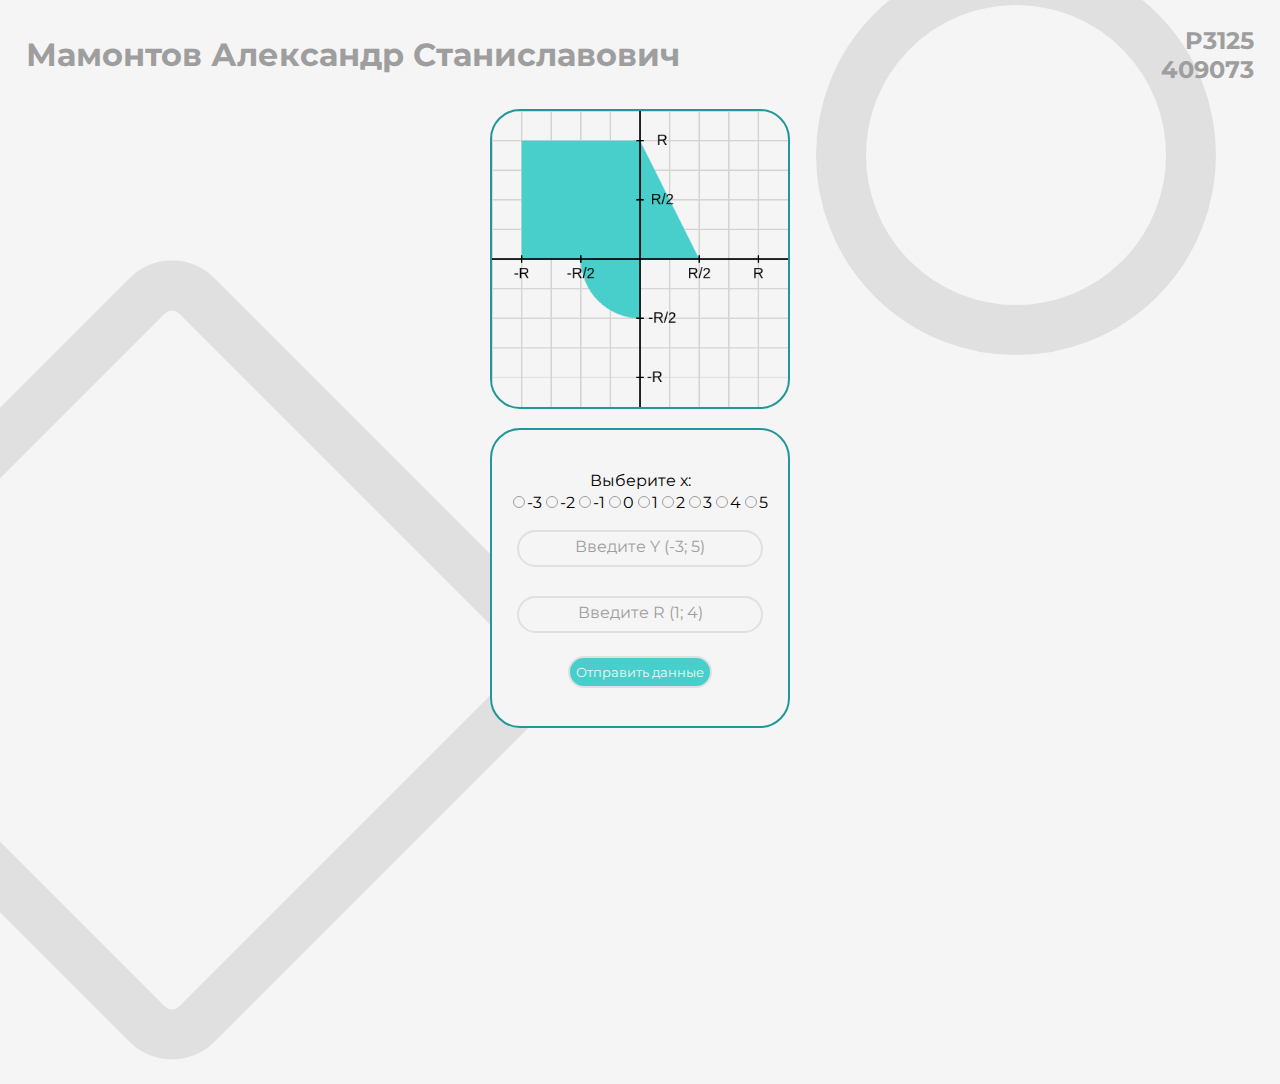
<file: index.html>
<!DOCTYPE html>
<html lang="en">
<head>
    <meta charset="UTF-8">
    <title>привет</title>
    <link rel="stylesheet" href="styles.css"/>
    <script src="scripts.js"></script>
</head>
<body>
<header>
    <div class="name">
        Мамонтов Александр Станиславович
    </div>
    <div class="group-n-variant">
        <div class="group">
            P3125
        </div>
        <div class="variant">
            409073
        </div>
    </div>
</header>
<main>
    <div class="square-container">
    <div class="square"></div>
    </div>
    <div class="main-info">
        <div class="graph">
            <canvas id="canvas"></canvas>
        </div>
        <div class="inputs">
            <form onsubmit="submitForm(event)" class="form" method="post" autocomplete="off">
                <p class="x-text">Выберите х:</p>
                <div class="x">
                    <label>
                        <input type="radio" name="x1" value="-3"/>
                        -3
                    </label>
                    <label>
                        <input type="radio" name="x1" value="-2"/>
                        -2
                    </label>
                    <label>
                        <input type="radio" name="x1" value="-1"/>
                        -1
                    </label>
                    <label>
                        <input type="radio" name="x1" value="0"/>
                        0
                    </label>
                    <label>
                        <input type="radio" name="x1" value="1"/>
                        1
                    </label>
                    <label>
                        <input type="radio" name="x1" value="2"/>
                        2
                    </label>
                    <label>
                        <input type="radio" name="x1" value="3"/>
                        3
                    </label>
                    <label>
                        <input type="radio" name="x1" value="4"/>
                        4
                    </label>
                    <label>
                        <input type="radio" name="x1" value="5"/>
                        5
                    </label>
                </div>
                <div class="y-container">
                    <input type="text" name="y" id="y" autocomplete="off" required/>
                    <label class="text" for="y">
                        Введите Y (-3; 5)
                    </label>
                </div>
                <div class="r-container">
                    <input type="text" name="r" id="r" autocomplete="off" required/>
                    <label class="text" for="r">
                        Введите R (1; 4)
                    </label>
                </div>
                <button type="submit" class="sendDataButton">Отправить данные</button>
            </form>
        </div>
    </div>
    <div class="table">

    </div>
    <div class="circle"></div>
</main>
<script src="canvas.js"></script>
</body>
</html>
</file>
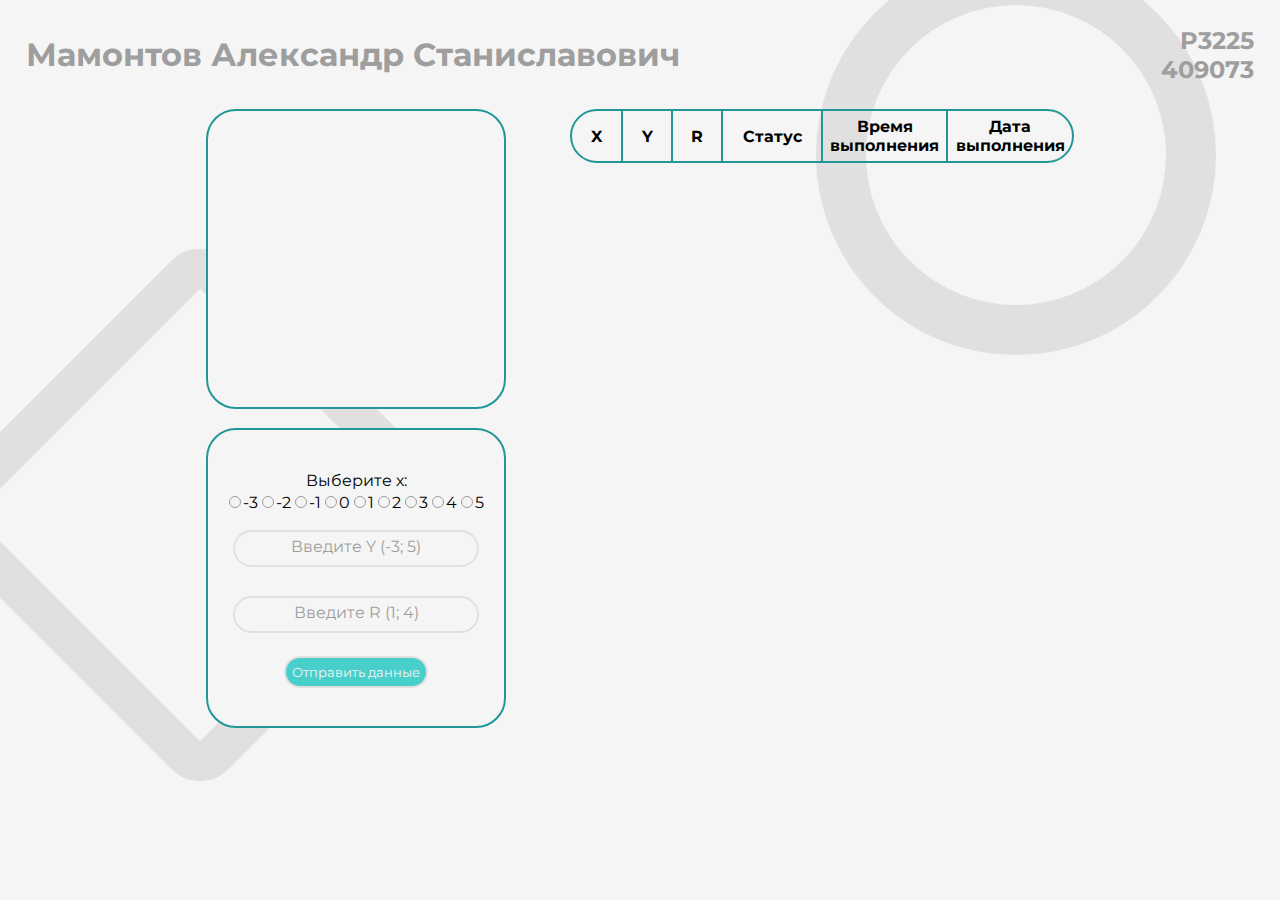
<file: front/index.html>
<!DOCTYPE html>
<html lang="en">
<head>
    <meta charset="UTF-8">
    <title>привет</title>
    <link rel="stylesheet" href="styles.css"/>
</head>
<body>
<header>
    <div class="name">
        Мамонтов Александр Станиславович
    </div>
    <div class="group-n-variant">
        <div class="group">
            P3225
        </div>
        <div class="variant">
            409073
        </div>
    </div>
</header>
<main>
    <div class="square-container">
        <div class="square"></div>
    </div>
    <div class="main-info">
        <div class="graph">
            <canvas id="canvas"></canvas>
        </div>
        <div class="inputs">
            <form onsubmit="submitForm(event)" class="form" method="post" autocomplete="off">
                <p class="x-text">Выберите х:</p>
                <div class="x">
                    <label>
                        <input type="radio" name="x1" value="-3"/>
                        -3
                    </label>
                    <label>
                        <input type="radio" name="x1" value="-2"/>
                        -2
                    </label>
                    <label>
                        <input type="radio" name="x1" value="-1"/>
                        -1
                    </label>
                    <label>
                        <input type="radio" name="x1" value="0"/>
                        0
                    </label>
                    <label>
                        <input type="radio" name="x1" value="1"/>
                        1
                    </label>
                    <label>
                        <input type="radio" name="x1" value="2"/>
                        2
                    </label>
                    <label>
                        <input type="radio" name="x1" value="3"/>
                        3
                    </label>
                    <label>
                        <input type="radio" name="x1" value="4"/>
                        4
                    </label>
                    <label>
                        <input type="radio" name="x1" value="5"/>
                        5
                    </label>
                </div>
                <div class="y-container">
                    <input class="" type="text" name="y" id="y" autocomplete="off" required/>
                    <label class="text" for="y">
                        Введите Y (-3; 5)
                    </label>
                </div>
                <div class="r-container">
                    <input class="" type="text" name="r" id="r" autocomplete="off" required/>
                    <label class="text" for="r">
                        Введите R (1; 4)
                    </label>
                </div>
                <button type="submit" class="sendDataButton">Отправить данные</button>
            </form>
        </div>
    </div>
    <table class="table" id="table">
        <thead class="table-head">
        <tr>
            <th scope="col" class="item">X</th>
            <th scope="col" class="item">Y</th>
            <th scope="col" class="item">R</th>
            <th scope="col" class="item">Статус</th>
            <th scope="col" class="item">Время выполнения</th>
            <th scope="col" class="item">Дата выполнения</th>
        </tr>
        </thead>
        <tbody id="table-body">
        </tbody>
    </table>
    <div class="circle"></div>
</main>
<script src="scripts.js"></script>
<script src="canvas.js"></script>
<script src="regex.js"></script>
</body>
</html>
</file>
<file: styles.css>
@import url('https://fonts.googleapis.com/css2?family=Montserrat:ital,wght@0,100..900;1,100..900&display=swap');


* {
    margin: 0;
    padding: 0;
    box-sizing: border-box;
    font-family: 'Montserrat', sans-serif;
    ::selection {
        color: #F5F5F5;
        background-color: #48CFCB;
    }
}

:root {
    --background-white: #F5F5F5;
    --light-grey: #E0E0E0;
    --grey: #9e9e9e;
    --black-text: #424242;
    --blue: #48CFCB;
    --dark-blue: #229799;
}

body {
    background: var(--background-white);
    height: 100svh;
    width: 100svw;
    overflow: hidden;
}

header {
    display: flex;
    align-items: center;
    width: 100%;
}

.group-n-variant {
    display: flex;
    flex-direction: column;
    place-items: flex-end;
    padding: 2%;
    margin-left: auto;
    font-size: 1.5em;
    color: var(--grey);
    font-weight: bold;
}

.name {
    color: var(--grey);
    font-size: 3.5em;
    font-weight: bold;
    padding: 2%;
    transition: all .2s ease-in-out;
}

main {
    display: flex;
    place-content: space-evenly;
    height: auto;
    width: auto;
}

.square {
    height: 600px;
    width: 600px;
    transform: rotate(45deg);
    position: absolute;
    top: 40%;
    left: -10%;
    border: 50px solid var(--light-grey);
    border-radius: 10%;
    z-index: -1;
    overflow: hidden;
    transition: all .8s ease-in-out;
}

.circle {
    height: 400px;
    width: 400px;
    position: absolute;
    top: -5%;
    right: 5%;
    border: 50px solid var(--light-grey);
    border-radius: 50%;
    z-index: -1;
    transition: all .8s ease-in-out;
}

.form {
    display: flex;
    flex-direction: column;
    align-items: center;
    width: auto;
}

.form > div:not(.x) {
    margin: 4%;
}

.x-text {
    padding: 1%;
}

.x > label {
    cursor: pointer;
}

.sendDataButton {
    padding: 2%;
    background-color: var(--blue);
    color: var(--background-white);
    margin-top: 4%;
    border-radius: 20px;
    border: 2px solid var(--light-grey);
    transition: all .2s ease-in-out;
}

.sendDataButton:hover {
    background-color: var(--dark-blue);
    color: var(--background-white);
    border-radius: 30px;
    outline: none;
    cursor: pointer;
}

.main-info {
    display: flex;
    flex-direction: column;
    place-content: space-evenly;
}

.inputs {
    background-color: var(--background-white);
    display: flex;
    flex-direction: column;
    place-content: center;
    border: 2px var(--dark-blue) solid;
    border-radius: 30px;
    height: 300px;
    width: 300px;
    padding: 1%;
    margin-top: 5%;

}

label.text {
    position: absolute;
    pointer-events: none;
    transform: translateY(70%);
    color: var(--grey);
    font-size: 1em;
    transition: all .3s ease;
}

.y-container, .r-container {
    position: relative;
    width: 100%;
    display: flex;
    place-content: space-evenly;
}

input[type="radio"] {
    margin-bottom: 1%;
    appearance: none;
    width: 10px;
    height: 10px;
}

input[type="radio"]:hover, input[type="radio"]:checked, input[type="radio"]:focus {
    background-color: transparent;
    border: none;
}

input[type="radio"]::before {
    content: "";
    display: block;
    width: 10px;
    height: 10px;
    border-radius: 50%;
    transition: all .2s ease-in-out;
    background-color: var(--background-white);
    border: 1px solid var(--grey);
}

input[type="radio"]:hover::before {
    background-color: var(--background-white);
    filter: drop-shadow(0 0 2px var(--blue));
}

input[type="radio"]:checked::before {
    background-color: var(--background-white);
    border: 2px solid var(--blue);

}

input:not([type="radio"]) {
    padding: 3% 10%;
    margin-top: 2%;
    border-radius: 20px;
    border: 2px solid var(--light-grey);
}

input:focus ~ label.text,
input:valid ~ label.text {
    font-size: .8em;
    color: var(--black-text);
    transform: translateY(-4px);
    background-color: var(--background-white);
}

input {
    background-color: var(--background-white);
}

input:hover {
    border: 2px solid var(--blue);
    border-radius: 30px;
    outline: none;
    cursor: pointer;
}

input:focus {
    border: 2px solid var(--blue);
    border-radius: 30px;
    outline: none;
}

canvas {
    width: 300px;
    height: 300px;
    border-radius: 30px;
    border: 2px solid var(--dark-blue);
    background-color: var(--background-white);
}

@media only screen and (max-width: 85em) {
    header {
        .name {
            font-size: 2em;
        }
    }
}

@media only screen and (max-width: 55em) {
    .square {
        transform: rotate(225deg);
        width: 150px;
        height: 150px;
        top: 5%;
        left: 75%;
        border: 15px solid var(--light-grey);

    }

    .circle {
        width: 150px;
        height: 150px;
        top: 30%;
        left: 5%;
        border: 15px solid var(--light-grey);

    }

    header {
        .name {
            font-size: 1.5em;
        }
    }

;
    main {
        display: flex;
        flex-direction: column;
        align-items: center;

        .inputs {
            padding: 4%;
            margin-top: 5%;
        }
    }

}
</file>
<file: front/styles.css>
@import url('https://fonts.googleapis.com/css2?family=Montserrat:ital,wght@0,100..900;1,100..900&display=swap');

* {
    margin: 0;
    padding: 0;
    box-sizing: border-box;
    font-family: 'Montserrat', sans-serif;

    ::selection {
        color: #F5F5F5;
        background-color: #48CFCB;
    }
}

:root {
    --background-white: #F5F5F5;
    --light-grey: #E0E0E0;
    --grey: #9e9e9e;
    --black-text: #424242;
    --blue: #48CFCB;
    --dark-blue: #229799;
    --red: #E53935;
}

body {
    background: var(--background-white);
    height: 100svh;
    width: 100svw;
    overflow: scroll;
    scroll-behavior: smooth;
}

header {
    display: flex;
    align-items: center;
    width: 100%;
}

.group-n-variant {
    display: flex;
    flex-direction: column;
    place-items: flex-end;
    padding: 2%;
    margin-left: auto;
    font-size: 1.5em;
    color: var(--grey);
    font-weight: bold;
}

.name {
    color: var(--grey);
    font-size: 3.5em;
    font-weight: bold;
    padding: 2%;
    transition: all .5s ease-in-out;
}

main {
    display: flex;
    place-content: center;
    height: auto;
    width: auto;
}

.square {
    height: 400px;
    width: 400px;
    transform: rotate(45deg);
    position: absolute;
    top: 35%;
    left: 0;
    border: 40px solid var(--light-grey);
    border-radius: 10%;
    z-index: -1;
    overflow: hidden;
    transition: all .8s ease-in-out;
}

.circle {
    height: 400px;
    width: 400px;
    position: absolute;
    top: -5%;
    right: 5%;
    border: 50px solid var(--light-grey);
    border-radius: 50%;
    z-index: -1;
    transition: all .8s ease-in-out;
}

.form {
    display: flex;
    flex-direction: column;
    align-items: center;
    width: auto;
}

.form > div:not(.x) {
    margin: 4%;
}

.x-text {
    padding: 1%;
}

.x > label {
    cursor: pointer;
}

.sendDataButton {
    padding: 2%;
    background-color: var(--blue);
    color: var(--background-white);
    margin-top: 4%;
    border-radius: 20px;
    border: 2px solid var(--light-grey);
    transition: all .2s ease-in-out;
}

.sendDataButton:hover {
    background-color: var(--dark-blue);
    color: var(--background-white);
    border-radius: 30px;
    outline: none;
    cursor: pointer;
}

.main-info {
    display: flex;
    flex-direction: column;
    place-content: center;
}

.inputs {
    background-color: var(--background-white);
    display: flex;
    flex-direction: column;
    place-content: center;
    border: 2px var(--dark-blue) solid;
    border-radius: 30px;
    height: 300px;
    width: 300px;
    padding: 1%;
    margin-top: 5%;

}

label.text {
    position: absolute;
    pointer-events: none;
    transform: translateY(70%);
    color: var(--grey);
    font-size: 1em;
    transition: all .3s ease;
}

.y-container, .r-container {
    position: relative;
    width: 100%;
    display: flex;
    place-content: space-evenly;
}

input[type="radio"] {
    margin-bottom: 1%;
    appearance: none;
    width: 10px;
    height: 10px;
}

input[type="radio"]:hover, input[type="radio"]:checked, input[type="radio"]:focus {
    background-color: transparent;
    border: none;
}

input[type="radio"]::before {
    content: "";
    display: block;
    width: 10px;
    height: 10px;
    border-radius: 50%;
    transition: all .2s ease-in-out;
    background-color: var(--background-white);
    border: 1px solid var(--grey);
}

input[type="radio"]:hover::before {
    background-color: var(--background-white);
    filter: drop-shadow(0 0 2px var(--blue));
}

input[type="radio"]:checked::before {
    background-color: var(--background-white);
    border: 2px solid var(--blue);

}

input:not([type="radio"]) {
    padding: 3% 10%;
    margin-top: 2%;
    border-radius: 20px;
    border: 2px solid var(--light-grey);
}

input:focus ~ label.text,
input:valid ~ label.text {
    font-size: .8em;
    color: var(--black-text);
    transform: translateY(-4px);
    background-color: var(--background-white);
}

input {
    background-color: var(--background-white);
}

input.wrong {
    border: 2px solid var(--red);
    background-color: rgba(var(--red), 0.8);
    cursor: pointer;
}

input:hover {
    border: 2px solid var(--blue);
    border-radius: 30px;
    outline: none;
    cursor: pointer;
}

input:focus {
    border: 2px solid var(--blue);
    border-radius: 30px;
    outline: none;
}

canvas {
    width: 300px;
    height: 300px;
    border-radius: 30px;
    border: 2px solid var(--dark-blue);
    background-color: var(--background-white);
}

.table {
    display: flex;
    flex-direction: column;
    border: 2px var(--dark-blue) solid;
    border-radius: 30px;
    margin: 0 0 0 5%;
    border-collapse: collapse;
    overflow: scroll;
    max-height: 600px;
    height: fit-content;
    transition: all .3s ease-in-out;
}

.table-head {
    width: 500px;
    height: 50px;
}

.item {
    width: 100px;
    height: 50px;
    padding: 1%;
    display: table-cell;
    text-align: center;
}

.row{
    width: 500px;
    border-top: 2px solid var(--dark-blue);
}

th:nth-child(-n+3), td:nth-child(-n+3) {
    width: 50px;
}


th:nth-last-child(-n+2), td:nth-last-child(-n+2) {
    width: 125px;
}

.item:not(:last-child) {
    border-right: 2px solid var(--dark-blue);
}


@media only screen and (max-width: 85em) {
    header {
        .name {
            font-size: 2em;
        }
    }
}

@media only screen and (max-width: 55em) {
    .square {
        transform: rotate(225deg);
        width: 150px;
        height: 150px;
        top: 5%;
        left: 65%;
        border: 15px solid var(--light-grey);
    }

    .circle {
        transform: rotate(360deg);
        width: 150px;
        height: 150px;
        top: 30%;
        left: 5%;
        border: 15px solid var(--light-grey);

    }

    header {
        .name {
            font-size: 1.5em;
        }
    }

    main {
        display: flex;
        flex-direction: column;
        align-items: center;

        .inputs {
            padding: 4%;
            margin-top: 5%;
        }
    }

    .item {
        font-size: 0.8em;
        width: 60px;
    }

    .table{
        margin: 3% 0 0 0;

    }

    .table-head{
        width: 400px;
    }

    .row{
        width: 400px;
    }

    th:nth-child(-n+3), td:nth-child(-n+3) {
        width: 40px;
    }


    th:nth-last-child(-n+2), td:nth-last-child(-n+2) {
        width: 110px;
    }

}
</file>
